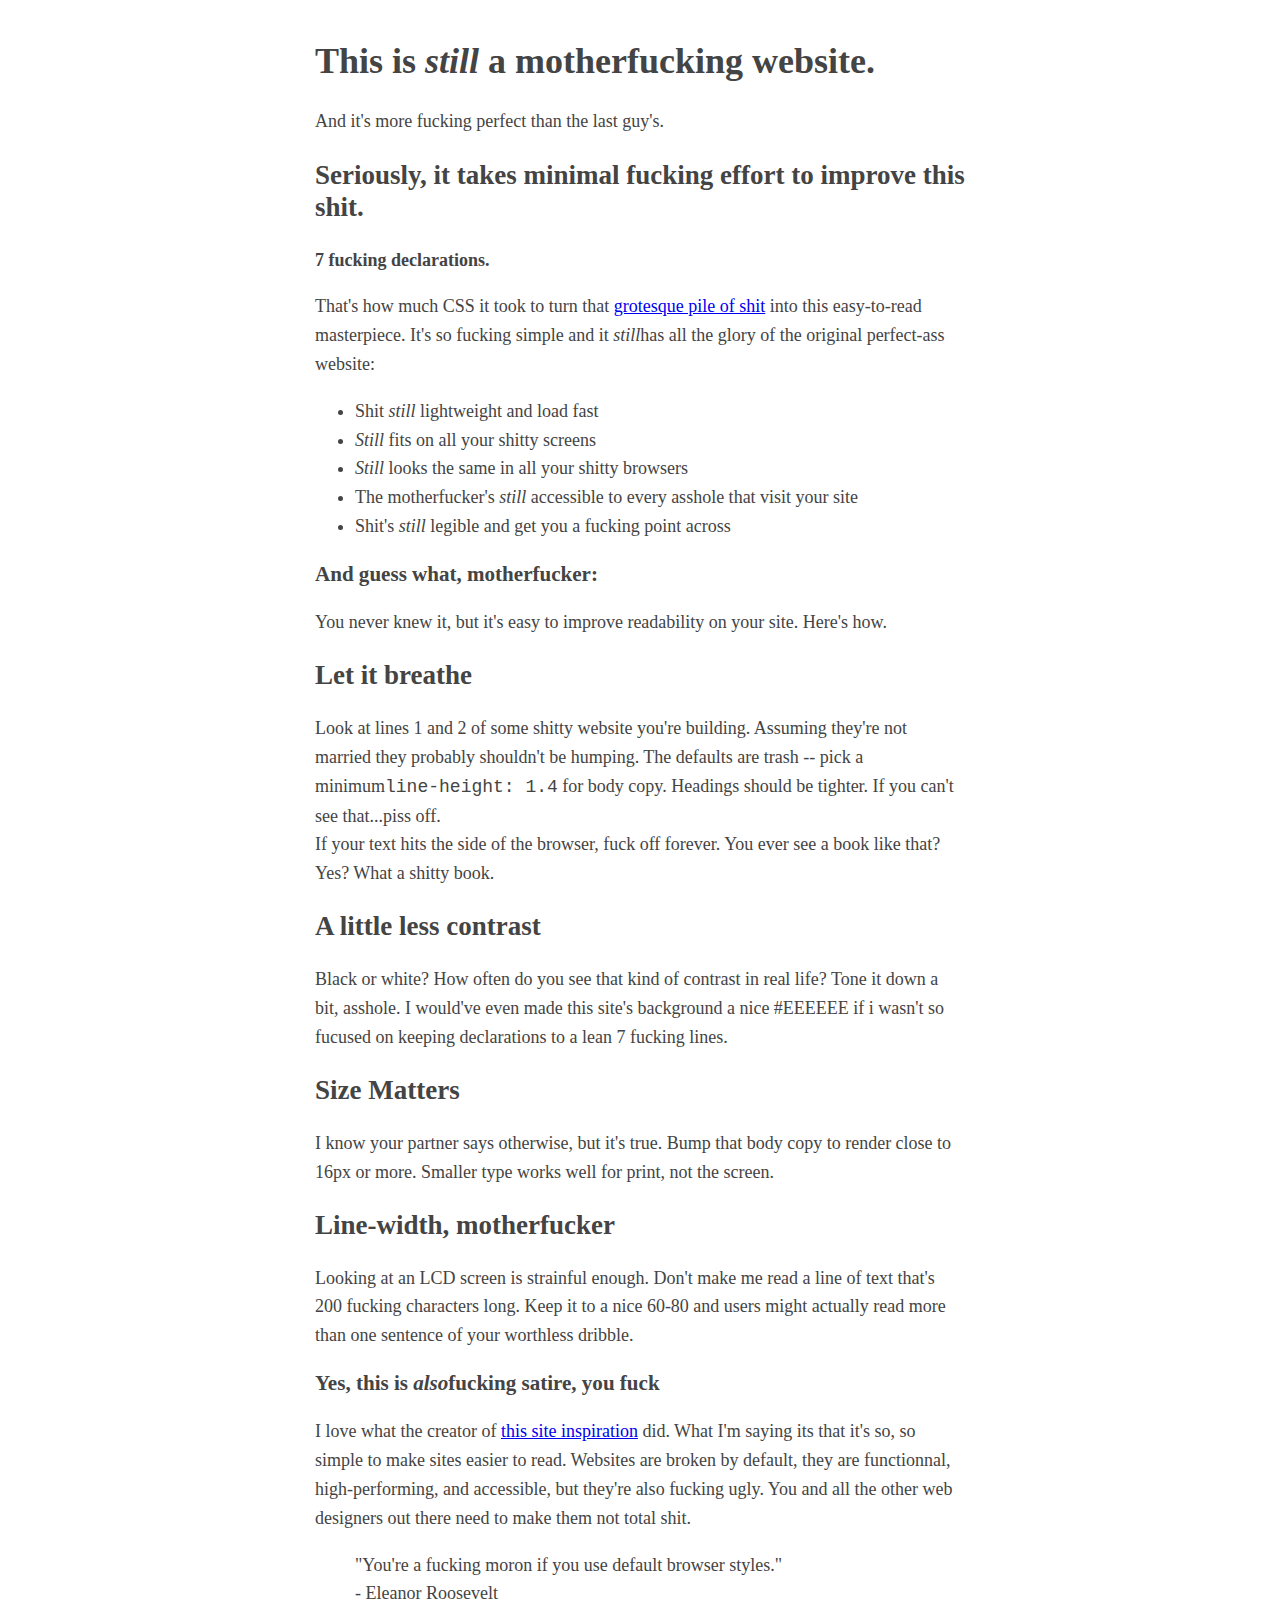
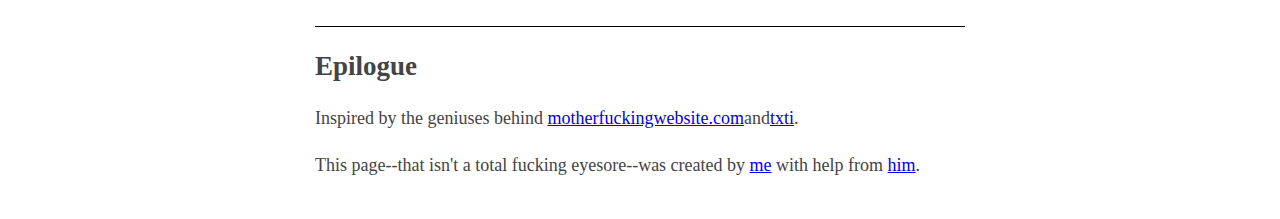
<file: BetterMotherFuckingWebsite/modèle.html>
<!Doctype HTML>
	<html>
		<head>
			<meta charset="utf-8" />
			<meta
name="viewport" content="width=device-width, initial-scale=1">
			<link rel="stylesheet" href="style.css" />
			
			<title>Better Mother Fucking Website</title>
		</head>
<body>
		<header>
			<h1>This is <em>still</em> a motherfucking website.</h1>
			
				
		<aside>And it's more fucking perfect than the last guy's.</aside>     </header>
			<h2>Seriously, it takes minimal fucking effort to improve this shit.</h2>	
			<p><strong>7 fucking declarations.</strong></p>
			<p>That's how much CSS it took to turn that <a href="http://motherfuckingwebsite.com/">grotesque pile of shit</a> into this easy-to-read masterpiece. It's so fucking simple and it <em>still</em>has all the glory of the original perfect-ass website:</p>
			<ul>
				<li>Shit <em>still</em> lightweight and load fast</li>
				<li><em>Still</em> fits on all your shitty screens</li> 
				<li><em>Still</em> looks the same in all your shitty browsers</li>
				<li>The motherfucker's <em>still</em> accessible to every asshole that visit your site</li> 
				<li>Shit's <em>still</em> legible and get you a fucking point across</li></ul>

			<h3>And guess what, motherfucker:</h3>

			<p>You never knew it, but it's easy to improve readability on your site. Here's how.</p>

			<h2>Let it breathe</h2>

			<p>Look at lines 1 and 2 of some shitty website you're building. Assuming they're not married they probably shouldn't be humping. The defaults are trash -- pick a minimum<code>line-height: 1.4</code> for body copy. Headings should be tighter. If you can't see that...piss off.<br />
			If your text hits the side of the browser, fuck off forever. You ever see a book like that? Yes? What a shitty book.</p>
			<h2>A little less contrast</h2>
			
			<p>Black or white? How often do you see that kind of contrast in real life? Tone it down a bit, asshole. I would've even made this site's background a nice #EEEEEE if i wasn't so fucused on keeping declarations to a lean 7 fucking lines.</p>

			<h2>Size Matters</h2>

			<p>I know your partner says otherwise, but it's true. Bump that body copy to render close to 16px or more. Smaller type works well for print, not the screen.</p>

			<h2>Line-width, motherfucker</h2>

			<p>Looking at an LCD screen is strainful enough. Don't make me read a line of text that's 200 fucking characters long. Keep it to a nice 60-80 and users might actually read more than one sentence of your worthless dribble.</p>
			
			<h3>Yes, this is <em>also</em>fucking satire, you fuck</h3>
		<p>I love what the creator of <a href="motherfuckingwebsite.com/">this site inspiration</a> did. What I'm saying its that it's so, so simple to make sites easier to read. Websites are broken by default, they are functionnal, high-performing, and accessible, but they're also fucking ugly. You and all the other web designers out there need to make them not total shit.</p>

			<blockquote>"You're a fucking moron if you use default browser styles."<br />
			- Eleanor Roosevelt</blockquote>

			<footer>
				<h2>Epilogue</h2>
				<p>Inspired by the geniuses behind <a href="motherfuckingwebsite.com/">motherfuckingwebsite.com</a>and<a href="http://txti.es">txti</a>.</p>
				<p>This page--that isn't a total fucking eyesore--was created by <a href="https://www.facebook.com/MattChaa?ref=bookmarks">me</a> with help from <a href="https://twitter.com/drew_mc">him</a>.</p></footer>

</body>
	</html>
</file>
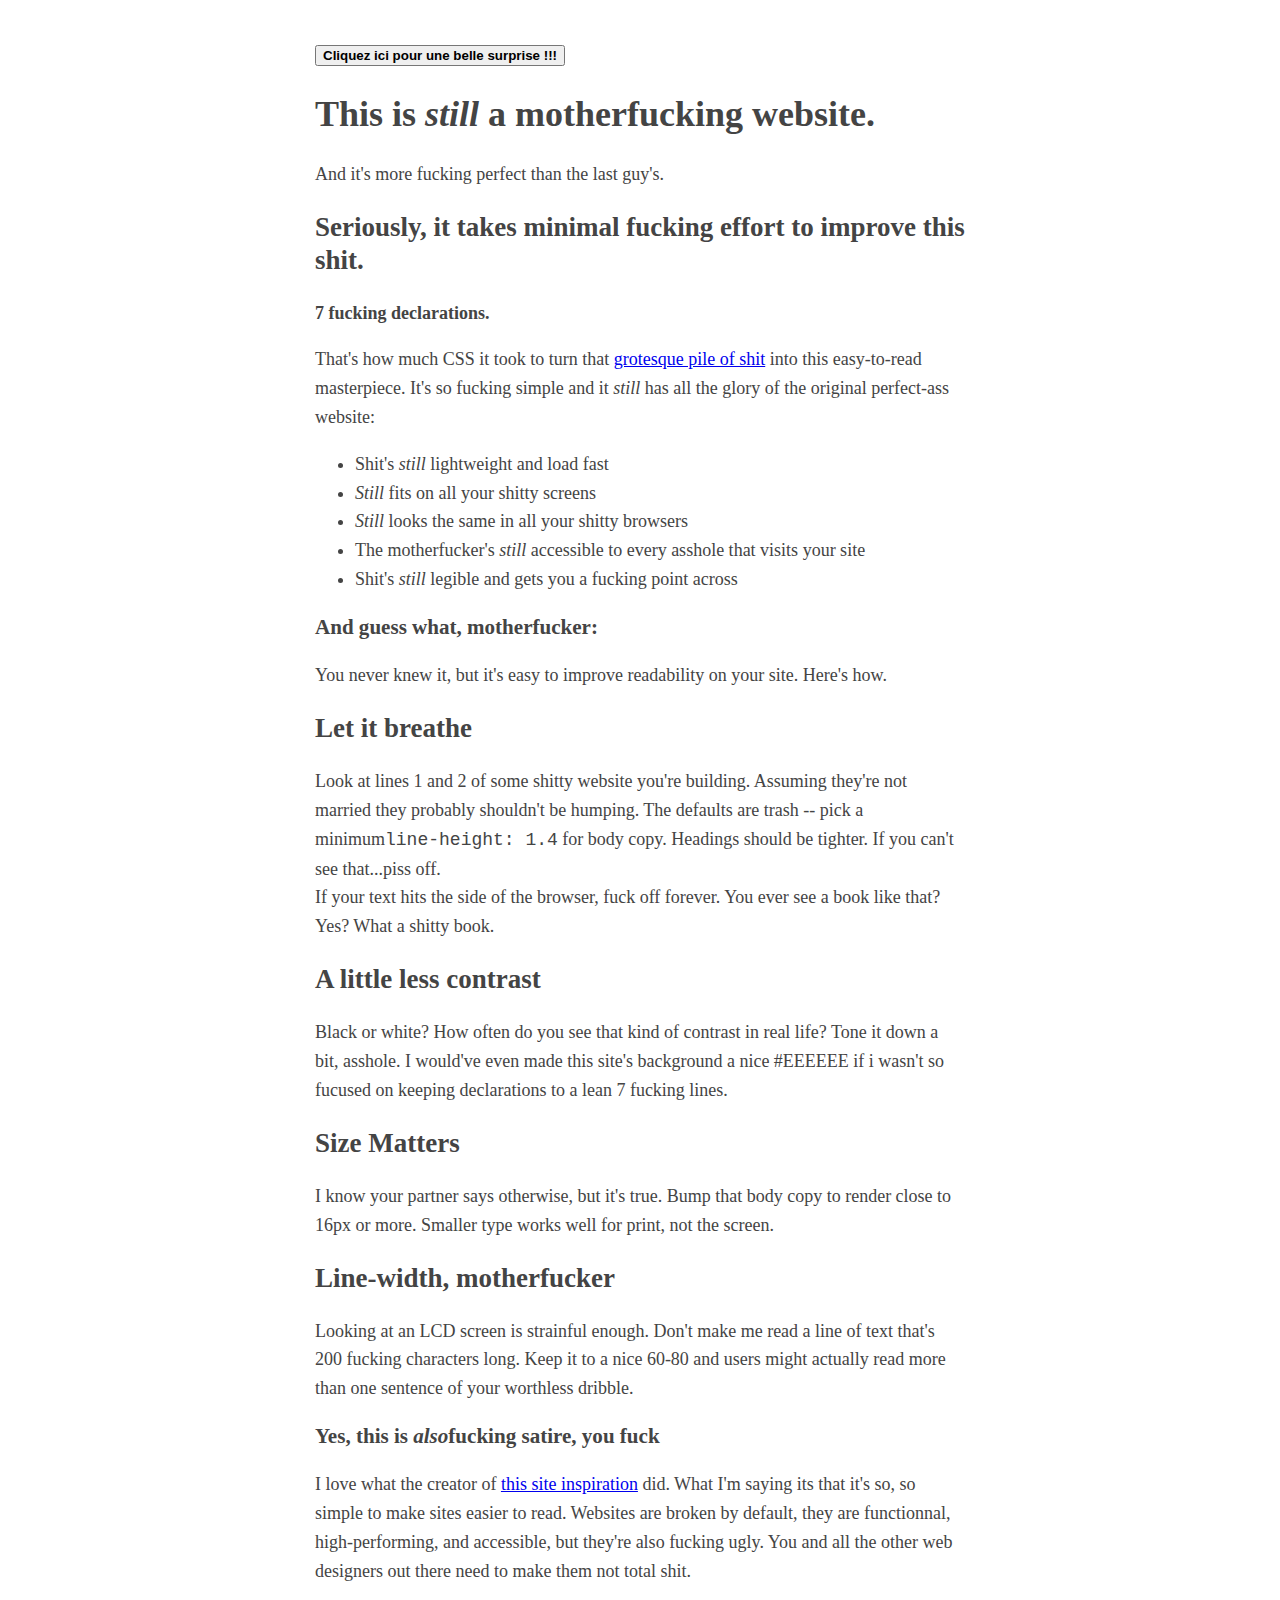
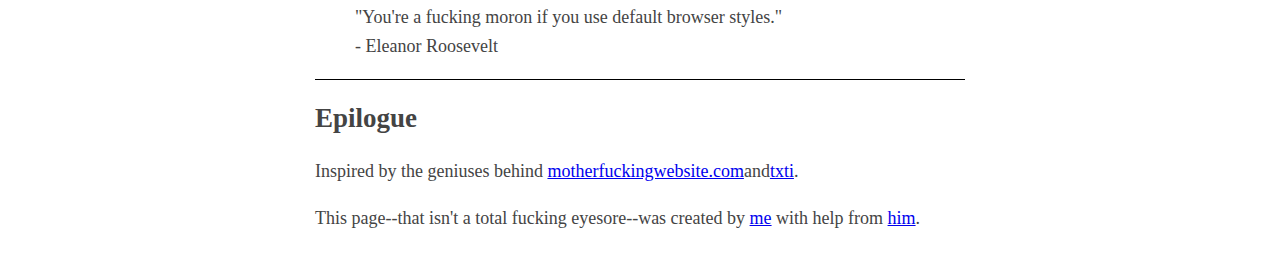
<file: BetterMotherFuckingWebsite/page1.html>
<!Doctype HTML>
	<html>
		<head>
			<meta charset="utf-8" />
			<meta
name="viewport" content="width=device-width, initial-scale=1">
			<link rel="stylesheet" href="style.css" />
			
			<title>Better Mother Fucking Website</title>
		</head>
<body>
		<button type="button">Cliquez ici pour une belle surprise !!!</button>
		<header>
			<h1>This is <em>still</em> a motherfucking website.</h1>
			
				
		<aside>And it's more fucking perfect than the last guy's.</aside>     </header>
			<h2>Seriously, it takes minimal fucking effort to improve this shit.</h2>	
			<p><strong>7 fucking declarations.</strong></p>
			<p>That's how much CSS it took to turn that <a href="http://motherfuckingwebsite.com/">grotesque pile of shit</a> into this easy-to-read masterpiece. It's so fucking simple and it <em>still</em> has all the glory of the original perfect-ass website:</p>
			<ul>
				<li>Shit's <em>still</em> lightweight and load fast</li>
				<li><em>Still</em> fits on all your shitty screens</li> 
				<li><em>Still</em> looks the same in all your shitty browsers</li>
				<li>The motherfucker's <em>still</em> accessible to every asshole that visits your site</li> 
				<li>Shit's <em>still</em> legible and gets you a fucking point across</li></ul>

			<h3>And guess what, motherfucker:</h3>

			<p>You never knew it, but it's easy to improve readability on your site. Here's how.</p>

			<h2>Let it breathe</h2>

			<p>Look at lines 1 and 2 of some shitty website you're building. Assuming they're not married they probably shouldn't be humping. The defaults are trash -- pick a minimum<code>line-height: 1.4</code> for body copy. Headings should be tighter. If you can't see that...piss off.<br />
			If your text hits the side of the browser, fuck off forever. You ever see a book like that? Yes? What a shitty book.</p>
			<h2>A little less contrast</h2>
			
			<p>Black or white? How often do you see that kind of contrast in real life? Tone it down a bit, asshole. I would've even made this site's background a nice #EEEEEE if i wasn't so fucused on keeping declarations to a lean 7 fucking lines.</p>

			<h2>Size Matters</h2>

			<p>I know your partner says otherwise, but it's true. Bump that body copy to render close to 16px or more. Smaller type works well for print, not the screen.</p>

			<h2>Line-width, motherfucker</h2>

			<p>Looking at an LCD screen is strainful enough. Don't make me read a line of text that's 200 fucking characters long. Keep it to a nice 60-80 and users might actually read more than one sentence of your worthless dribble.</p>
			
			<h3>Yes, this is <em>also</em>fucking satire, you fuck</h3>
		<p>I love what the creator of <a href="motherfuckingwebsite.com/">this site inspiration</a> did. What I'm saying its that it's so, so simple to make sites easier to read. Websites are broken by default, they are functionnal, high-performing, and accessible, but they're also fucking ugly. You and all the other web designers out there need to make them not total shit.</p>

			<blockquote>"You're a fucking moron if you use default browser styles."<br />
			- Eleanor Roosevelt</blockquote>

			<footer>
				<h2>Epilogue</h2>
				<p>Inspired by the geniuses behind <a href="motherfuckingwebsite.com/">motherfuckingwebsite.com</a>and<a href="http://txti.es">txti</a>.</p>
				<p>This page--that isn't a total fucking eyesore--was created by <a href="https://www.facebook.com/MattChaa?ref=bookmarks">me</a> with help from <a href="https://twitter.com/drew_mc">him</a>.</p></footer>
			
<script src= "main.js"></script>
</body>
	</html>
</file>
<file: BetterMotherFuckingWebsite/style.css>
button
{margin: auto;
position: auto;
font-weight: bold;
}

body
{
margin: 40px auto;
max-width: 650px;
line-height: 1.6;
font-size: 18px;
color: #444444;
padding: 0 10px;
font-family: " Times New Roman", Impact,  "Arial Black", Verdana, san-serif;
}

em
{
font-style: italic;
}

h1
{
font-size: 36px;
font-weight: bold;
}

h1, h2, h3
{
line-height: 1.2
}

footer
{
border-top: 1px black solid;
}
</file>
